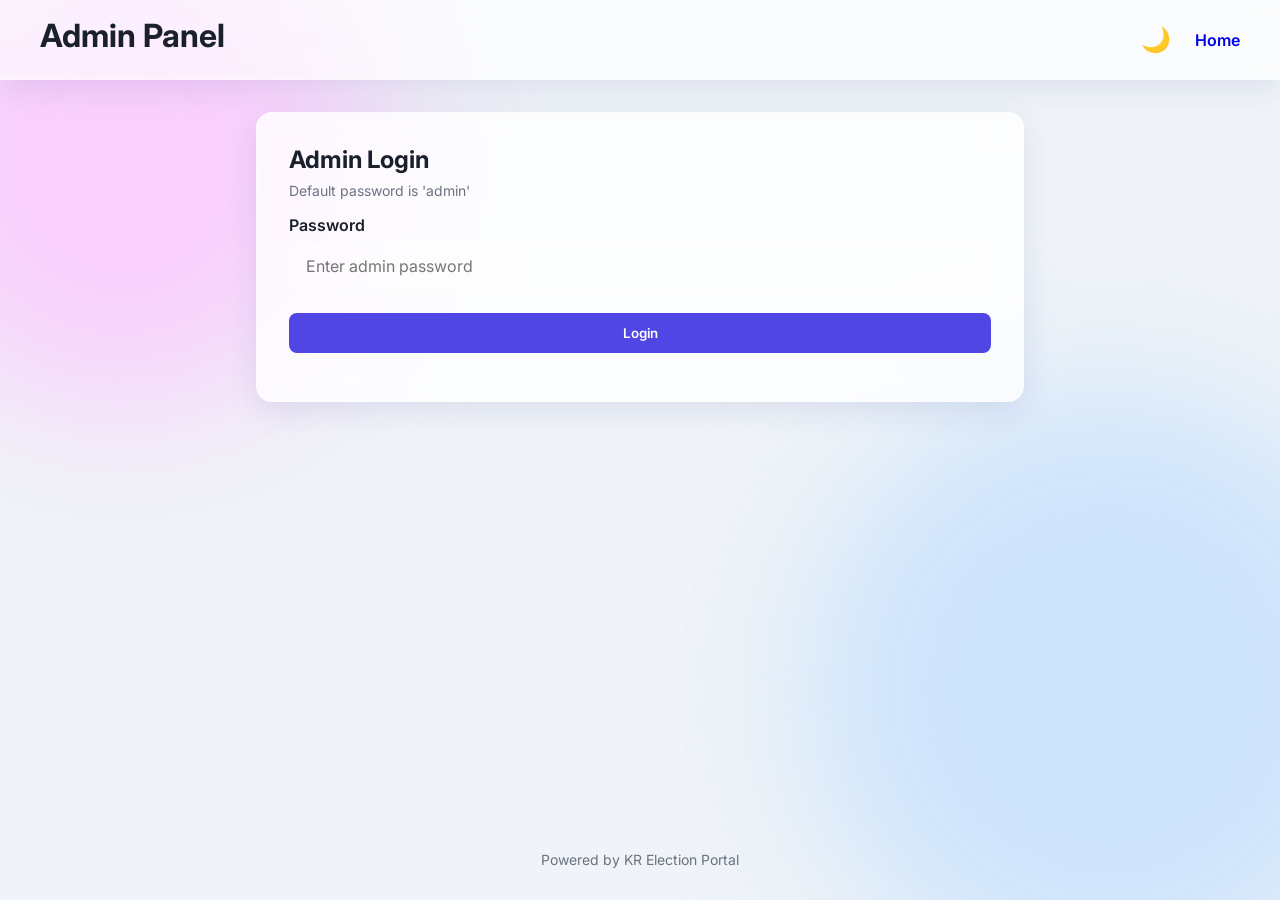
<file: admin.html>
<!DOCTYPE html>
<html lang="en">

<head>
    <meta charset="UTF-8">
    <meta name="viewport" content="width=device-width, initial-scale=1.0">
    <title>Admin - Apartment Election Portal</title>
    <link rel="stylesheet" href="style.css">
    <link href="https://fonts.googleapis.com/css2?family=Inter:wght@300;400;600;800&display=swap" rel="stylesheet">
    <script>
        const savedTheme = localStorage.getItem('theme') || 'light';
        document.documentElement.setAttribute('data-theme', savedTheme);
    </script>
</head>

<body>
    <div class="background-blobs">
        <div class="blob blob-1"></div>
        <div class="blob blob-2"></div>
    </div>

    <header class="glass-header">
        <div class="header-content">
            <h1>Admin Panel</h1>
            <div class="header-controls">
                <button id="theme-toggle" class="btn-icon">🌙</button>
                <a href="index.html" class="btn-link">Home</a>
            </div>
        </div>
    </header>

    <main class="container">
        <div id="login-section" class="glass-card fade-in">
            <h2>Admin Login</h2>
            <p class="text-small mb-1">Default password is 'admin'</p>
            <div class="input-group">
                <label for="admin-password">Password</label>
                <input type="password" id="admin-password" placeholder="Enter admin password">
            </div>
            <button id="login-btn" class="btn-primary">Login</button>
            <div id="login-error" class="error-msg"></div>
        </div>

        <div id="admin-dashboard" class="hidden fade-in">
            <div class="tabs-container">
                <div class="tabs-header">
                    <button class="tab-btn active" data-tab="tab-results">Live Results</button>
                    <button class="tab-btn" data-tab="tab-logs">Vote Log</button>
                    <button class="tab-btn" data-tab="tab-settings">Settings</button>
                </div>

                <div class="tab-content active" id="tab-results">
                    <div class="glass-card">
                        <div style="display: flex; justify-content: space-between; align-items: center;">
                            <h2>Live Results</h2>
                            <button id="download-results-csv-btn" class="btn-primary" style="width: auto;">Download
                                Results CSV</button>
                        </div>
                        <div id="live-results-container" class="dashboard-grid mt-1">
                            <!-- Dynamic live results -->
                        </div>
                    </div>
                </div>

                <div class="tab-content" id="tab-logs">
                    <div class="dashboard-grid mb-2">
                        <div class="glass-card stat-card">
                            <h3>Total Votes</h3>
                            <p id="total-votes-count" class="stat-number">0</p>
                        </div>
                    </div>
                    <div class="glass-card">
                        <div
                            style="display: flex; justify-content: space-between; align-items: center; margin-bottom: 1rem;">
                            <h2>Votes Log</h2>
                            <button id="download-csv-btn" class="btn-primary" style="width: auto;">Download Full Log
                                CSV</button>
                        </div>
                        <div class="table-responsive">
                            <table id="votes-table" class="glass-table">
                                <thead>
                                    <tr>
                                        <th>Time</th>
                                        <th>Name</th>
                                        <th>Flat</th>
                                        <th>Selections</th>
                                        <th>Action</th>
                                    </tr>
                                </thead>
                                <tbody id="votes-tbody"></tbody>
                            </table>
                        </div>
                    </div>
                </div>

                <div class="tab-content" id="tab-settings">
                    <div class="glass-card action-card mb-2">
                        <h3>Dangerous Actions</h3>
                        <button id="reset-election-btn" class="btn-danger">Reset Election</button>
                    </div>

                    <div class="glass-card mt-2">
                        <h2>Manage Election Configuration</h2>
                        <p class="text-small mb-1">Modify titles, dates, or GitHub settings.</p>
                        <div id="config-editor">
                            <!-- Dynamic fields -->
                        </div>
                        <button id="save-config-btn" class="btn-primary mt-1">Save Config</button>
                    </div>

                    <div class="glass-card mt-2">
                        <h2>Manage Positions & Candidates</h2>
                        <div id="admin-positions-container"></div>
                        <button id="add-position-btn" class="btn-secondary mt-1">Add Position</button>
                        <button id="save-candidates-btn" class="btn-primary mt-1">Save Positions</button>
                    </div>
                </div>
            </div>
        </div>
    </main>

    <footer>
        <p>Powered by KR Election Portal</p>
    </footer>

    <script src="storage.js"></script>
    <script src="admin.js"></script>
</body>

</html>
</file>
<file: style.css>
:root {
    --bg-color: #f0f4f8;
    --text-color: #1a202c;
    --glass-bg: rgba(255, 255, 255, 0.65);
    --glass-border: rgba(255, 255, 255, 0.4);
    --glass-shadow: 0 8px 32px 0 rgba(31, 38, 135, 0.1);
    --primary: #4f46e5;
    --primary-hover: #4338ca;
    --secondary: #818cf8;
    --accent: #ec4899;
    --card-bg: rgba(255, 255, 255, 0.8);
    --success: #10b981;
    --error: #ef4444;
    --muted: #6b7280;
    --blob-1: #ffb6ff;
    --blob-2: #b4d8ff;
}

[data-theme="dark"] {
    --bg-color: #0f172a;
    --text-color: #f8fafc;
    --glass-bg: rgba(15, 23, 42, 0.65);
    --glass-border: rgba(255, 255, 255, 0.05);
    --glass-shadow: 0 8px 32px 0 rgba(0, 0, 0, 0.4);
    --primary: #6366f1;
    --primary-hover: #4f46e5;
    --secondary: #4338ca;
    --card-bg: rgba(30, 41, 59, 0.7);
    --muted: #94a3b8;
    --blob-1: #4c1d95;
    --blob-2: #1e3a8a;
}

* {
    box-sizing: border-box;
    margin: 0;
    padding: 0;
    font-family: 'Inter', sans-serif;
    transition: background-color 0.3s, color 0.3s;
}

body {
    background-color: var(--bg-color);
    color: var(--text-color);
    min-height: 100vh;
    overflow-x: hidden;
    position: relative;
    padding-bottom: 80px;
}

/* Background Blobs */
.background-blobs {
    position: fixed;
    top: 0;
    left: 0;
    width: 100%;
    height: 100%;
    z-index: -1;
    overflow: hidden;
}

.blob {
    position: absolute;
    filter: blur(80px);
    border-radius: 50%;
    opacity: 0.6;
    animation: float 10s infinite ease-in-out alternate;
}

.blob-1 {
    top: -10%;
    left: -10%;
    width: 500px;
    height: 500px;
    background-color: var(--blob-1);
}

.blob-2 {
    bottom: -10%;
    right: -10%;
    width: 600px;
    height: 600px;
    background-color: var(--blob-2);
    animation-delay: -5s;
}

@keyframes float {
    0% { transform: translate(0, 0) scale(1); }
    100% { transform: translate(50px, 50px) scale(1.1); }
}

/* Typography & Utilities */
h1, h2, h3 { margin-bottom: 0.5rem; }
.text-center { text-align: center; }
.text-small { font-size: 0.875rem; color: var(--muted); }
.hidden { display: none !important; }
.mt-1 { margin-top: 1rem; }
.mt-2 { margin-top: 2rem; }
.mb-1 { margin-bottom: 1rem; }

/* Glassmorphism Classes */
.glass-header {
    background: var(--glass-bg);
    backdrop-filter: blur(12px);
    -webkit-backdrop-filter: blur(12px);
    border-bottom: 1px solid var(--glass-border);
    box-shadow: var(--glass-shadow);
    padding: 1rem 2rem;
    position: sticky;
    top: 0;
    z-index: 100;
}

.header-content {
    display: flex;
    justify-content: space-between;
    align-items: center;
    max-width: 1200px;
    margin: 0 auto;
}

.header-controls {
    display: flex;
    gap: 1rem;
    align-items: center;
}

.glass-card {
    background: var(--card-bg);
    backdrop-filter: blur(16px);
    -webkit-backdrop-filter: blur(16px);
    border: 1px solid var(--glass-border);
    border-radius: 16px;
    padding: 2rem;
    box-shadow: var(--glass-shadow);
}

.container {
    max-width: 800px;
    margin: 2rem auto;
    padding: 0 1rem;
}

.countdown {
    text-align: center;
    margin-top: 0.5rem;
    font-weight: 600;
    color: var(--primary);
}

/* Forms & Inputs */
.input-group {
    margin-bottom: 1.5rem;
}

.input-group label {
    display: block;
    margin-bottom: 0.5rem;
    font-weight: 600;
}

.input-group input, .input-group textarea {
    width: 100%;
    padding: 0.75rem 1rem;
    border-radius: 8px;
    border: 1px solid var(--glass-border);
    background: rgba(255, 255, 255, 0.2);
    color: var(--text-color);
    font-size: 1rem;
    outline: none;
    transition: all 0.2s;
}

[data-theme="dark"] .input-group input, [data-theme="dark"] .input-group textarea {
    background: rgba(0, 0, 0, 0.2);
}

.input-group input:focus, .input-group textarea:focus {
    border-color: var(--primary);
    box-shadow: 0 0 0 2px rgba(79, 70, 229, 0.2);
}

/* Buttons */
button, .btn-link {
    cursor: pointer;
    font-family: inherit;
    font-weight: 600;
    border: none;
    border-radius: 8px;
    transition: all 0.2s;
    text-decoration: none;
    display: inline-block;
}

.btn-primary {
    background: var(--primary);
    color: white;
    padding: 0.75rem 1.5rem;
    width: 100%;
}
.btn-primary:hover { background: var(--primary-hover); transform: translateY(-2px); }

.btn-secondary {
    background: transparent;
    color: var(--primary);
    border: 2px solid var(--primary);
    padding: 0.75rem 1.5rem;
}
.btn-secondary:hover { background: var(--primary); color: white; }

.btn-accent {
    background: var(--accent);
    color: white;
    padding: 0.75rem 1.5rem;
}
.btn-accent:hover:not(:disabled) { transform: translateY(-2px); filter: brightness(1.1); }
.btn-accent:disabled { background: var(--muted); cursor: not-allowed; transform: none; }

.btn-danger {
    background: var(--error);
    color: white;
    padding: 0.75rem 1.5rem;
}

.btn-icon {
    background: transparent;
    font-size: 1.5rem;
    padding: 0.5rem;
}

/* Animations */
.fade-in {
    animation: fadeIn 0.5s ease-out forwards;
}

@keyframes fadeIn {
    from { opacity: 0; transform: translateY(10px); }
    to { opacity: 1; transform: translateY(0); }
}

/* Positions & Candidates Grid */
.position-block {
    margin-bottom: 2rem;
}
.position-title {
    margin-bottom: 1rem;
    border-bottom: 2px solid var(--primary);
    padding-bottom: 0.5rem;
    display: inline-block;
}

.candidates-grid {
    display: grid;
    grid-template-columns: repeat(auto-fill, minmax(250px, 1fr));
    gap: 1.5rem;
}

.candidate-card {
    background: var(--card-bg);
    border: 2px solid transparent;
    border-radius: 12px;
    padding: 1.5rem;
    text-align: center;
    cursor: pointer;
    transition: all 0.3s cubic-bezier(0.4, 0, 0.2, 1);
    box-shadow: 0 4px 6px rgba(0,0,0,0.05);
}

.candidate-card:hover {
    transform: translateY(-5px);
    box-shadow: 0 10px 15px rgba(0,0,0,0.1);
}

.candidate-card.selected {
    border-color: var(--primary);
    background: rgba(79, 70, 229, 0.1);
    transform: scale(1.02);
}

.candidate-photo {
    width: 100px;
    height: 100px;
    border-radius: 50%;
    object-fit: cover;
    margin: 0 auto 1rem;
    border: 3px solid var(--glass-border);
}

.candidate-name {
    font-size: 1.25rem;
    font-weight: 600;
    margin-bottom: 0.5rem;
}

.candidate-desc {
    font-size: 0.9rem;
    color: var(--muted);
}

/* Selection Bar */
.glass-bar {
    position: fixed;
    bottom: 0;
    left: 0;
    width: 100%;
    background: var(--glass-bg);
    backdrop-filter: blur(12px);
    -webkit-backdrop-filter: blur(12px);
    border-top: 1px solid var(--glass-border);
    padding: 1rem 2rem;
    display: flex;
    justify-content: space-between;
    align-items: center;
    z-index: 100;
    box-shadow: 0 -4px 32px 0 rgba(31, 38, 135, 0.1);
}

.selection-info {
    font-size: 1.25rem;
    font-weight: 600;
}

.error-msg {
    color: var(--error);
    margin-top: 1rem;
    text-align: center;
    font-weight: 600;
}

/* Admin Dashboard */
.dashboard-grid {
    display: grid;
    grid-template-columns: 1fr 1fr;
    gap: 1.5rem;
}

.stat-number {
    font-size: 3rem;
    font-weight: 800;
    color: var(--primary);
}

.action-card button {
    margin-bottom: 0.5rem;
}

.glass-table {
    width: 100%;
    border-collapse: collapse;
    margin-top: 1rem;
}

.glass-table th, .glass-table td {
    padding: 1rem;
    text-align: left;
    border-bottom: 1px solid var(--glass-border);
}

.glass-table th {
    font-weight: 600;
    color: var(--primary);
}

.table-responsive {
    overflow-x: auto;
}

/* Footer */
footer {
    text-align: center;
    padding: 2rem;
    color: var(--muted);
    font-size: 0.875rem;
    position: absolute;
    bottom: 0;
    width: 100%;
}

/* Tabs */
.tabs-header {
    display: flex;
    gap: 0.5rem;
    margin-bottom: 1.5rem;
    border-bottom: 2px solid var(--glass-border);
    padding-bottom: 0.5rem;
}

.tab-btn {
    background: transparent;
    border: none;
    padding: 0.75rem 1.5rem;
    font-weight: 600;
    color: var(--muted);
    border-radius: 8px 8px 0 0;
    cursor: pointer;
    transition: all 0.2s;
}

.tab-btn:hover {
    background: var(--glass-bg);
    color: var(--text-color);
}

.tab-btn.active {
    color: var(--primary);
    background: var(--glass-bg);
    border-bottom: 3px solid var(--primary);
}

.tab-content {
    display: none;
    animation: fadeIn 0.3s ease-out forwards;
}

.tab-content.active {
    display: block;
}

/* Config editor */
.config-row {
    display: flex;
    gap: 1rem;
    margin-bottom: 1rem;
    align-items: center;
}
.config-row .input-group {
    margin-bottom: 0;
    flex: 1;
}

@media (max-width: 768px) {
    .header-content { flex-direction: column; text-align: center; gap: 1rem; }
    .dashboard-grid { grid-template-columns: 1fr; }
    .glass-bar { flex-direction: column; gap: 1rem; }
    .glass-bar button { width: 100%; }
    .config-row { flex-direction: column; align-items: stretch; }
}
</file>
